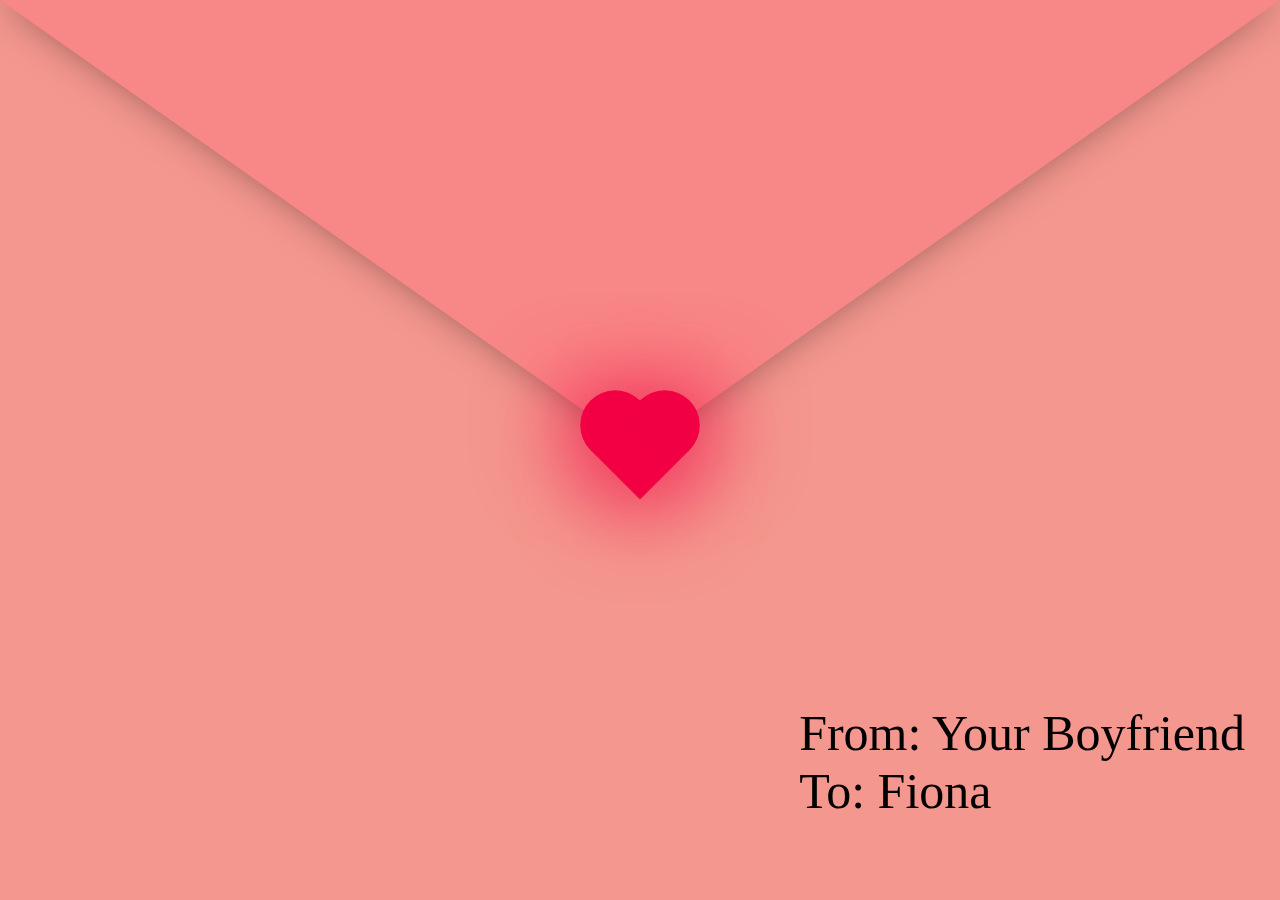
<file: index.html>
<!DOCTYPE html>
<html lang="en">

<head>
    <meta charset="UTF-8">
    <meta name="viewport" content="width=device-width, initial-scale=1.0">
    <title>Happy Valentine</title>
    <link rel="stylesheet" href="style.css">
</head>

<body>
    <div class="envelope"></div>
    <div class="heart"></div>
    <div class="letter">
        <p class="message">From: Your Boyfriend <br> To: Fiona</p>
    </div>
</body>

<script src="animation.js"></script>

</html>
</file>
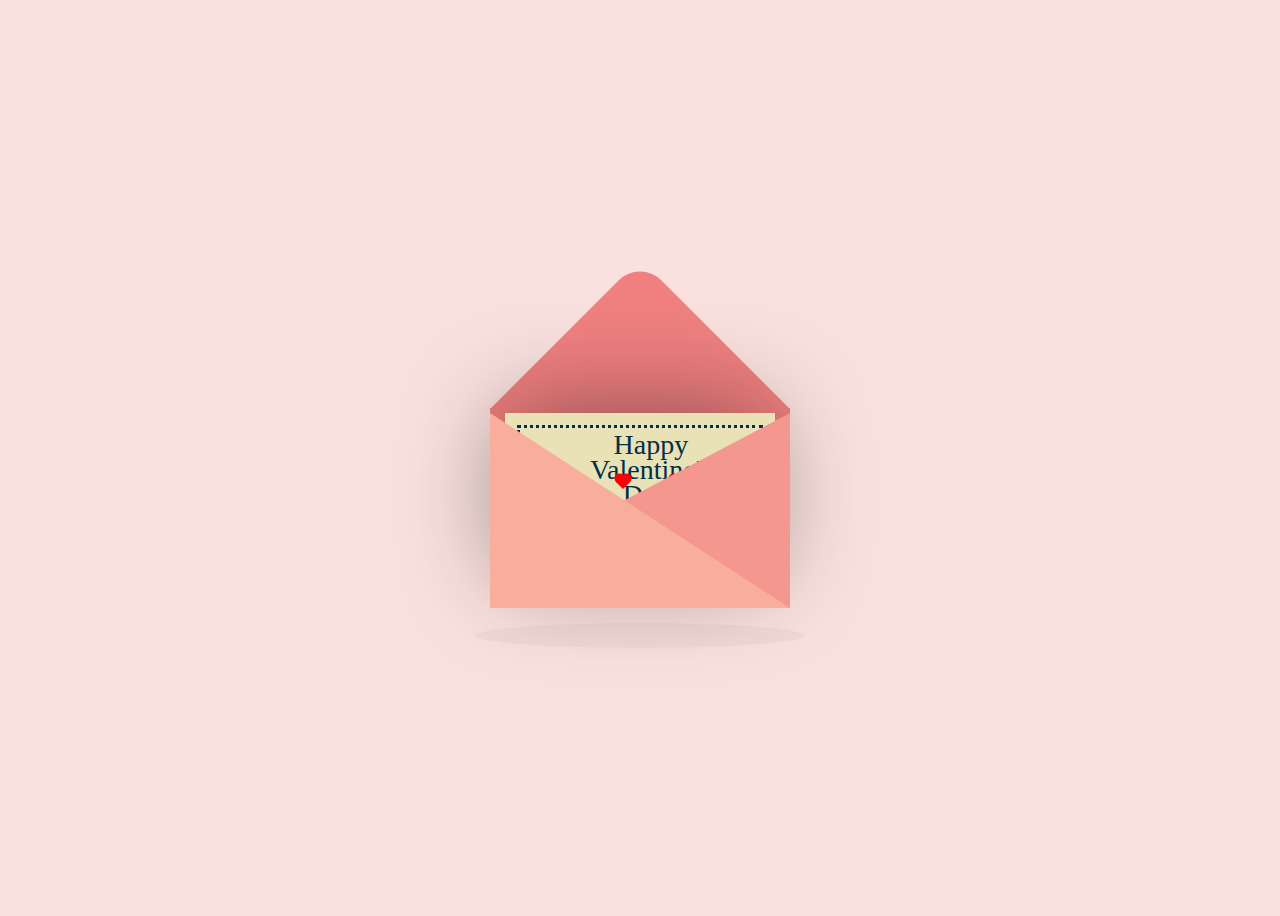
<file: valentine-message.html>
<!DOCTYPE html>
<html lang="en">

<head>
    <meta charset="UTF-8">
    <meta name="viewport" content="width=device-width, initial-scale=1.0">
    <title>Happy Valentine</title>
    <link rel="stylesheet" href="message-style.css">

</head>

<body>
    <div class="container">
        <div class="valentines">
            <div class="envelope"></div>
            <div class="front"></div>
            <div id="card" class="card">
                <div class="text">Happy</br> Valentine's</br> Day!</div>
                <div class="heart"></div>
            </div>
            <div class="hearts">
                <div class="one"></div>
                <div class="two"></div>
                <div class="three"></div>
                <div class="four"></div>
                <div class="five"></div>
            </div>
        </div>
        <div class="shadow"></div>
    </div>

    <div id="popup" class="popup">
        <div class="popup-content">
            <span class="close">&times;</span>
            <h2>💖 I love You! 💖</h2>
            <p>Happy Valentine's Day, Fiona! 💕</p>
            <p>Có lẽ là giờ này đã muộn rồi và em sẽ đọc vào ngày mai nhưng mà anh vẫn sẽ gửi những lời này tới em. Anh cảm ơn em rất nhiều vì đã luôn yêu anh chân thành đến vậy. Anh biết ơn khi em dành nhiều tình cảm cho anh tới vậy và anh cũng yêu em Hie à. Đây là Valentine đầu tiên của tụi mình. Anh có một chút vụng về xin em thông cảm, anh không giỏi làm gì cả nên anh cũng rất là đắn đo khi làm quà cho em. Anh sợ em sẽ không thích Nhưng mà mong em sẽ thích món quà này. Anh đang cố gắng để trở nên tốt hơn để có thể làm em vui vẻ và xinh đẹp hơn từng ngày. Anh mong em lúc nào cũng vui vẻ hạnh phúc và khoẻ mạnh. Anh mong cho tình yêu của tụi mình lúc nào cũng được trọn vẹn và xinh đẹp. Mong là cũng sẽ cùng em đi tới ngày cuối cùng của cuộc đời. Anh yêu em nhiều.</p>
            <p>Your Boyfriend,</p>
            <p>Pham Ngoc Bao</p>
        </div>
    </div>
</body>
<script src="https://code.jquery.com/jquery-3.6.4.min.js"></script>
<script src="animation.js"></script>

<script>
    let heart = document.getElementById("card");
    let popup = document.getElementById("popup");
    let closeButtons = document.querySelectorAll(".close");

    // Show popup when heart is clicked
    heart.addEventListener("click", function () {
        popup.style.visibility = "visible";
    });

    // Hide popup when close button is clicked
    closeButtons.forEach(button => {
        button.addEventListener("click", function () {
            popup.style.visibility = "hidden";
        });
    });

    // Hide popup when clicking outside the popup-content
    window.addEventListener("click", function (event) {
        if (event.target.closest(".popup-content") === null && event.target !== heart) {
            popup.style.display = "hidden";
        }
    });
</script>

</html>
</file>
<file: style.css>
body {
    margin: 0;
    padding: 0;
    min-height: 100vh;
    display: flex;
    align-items: center;
    justify-content: center;
    background: #f4978e;
}

.envelope {
    position: absolute;
    top: 0;
    left: 50%;
    transform: translateX(-50%) rotate(-180deg);
    width: 0;
    height: 0;
    border-left: 50vw solid transparent;
    border-right: 50vw solid transparent;
    border-bottom: 50vh solid #f88787; /* Triangle color */
    filter: drop-shadow(0px 10px 20px rgba(0, 0, 0, 0.5)); /* Shadow effect */
}

.heart {
    height: 70px;
    width: 70px;
    background: #f20044;
    position: relative;
    transform: rotate(-45deg);
    box-shadow: -10px 10px 90px #f20044;
    animation: heart 0.6s linear infinite;
}

.heart.spin-out {
    animation: spinFade 1s forwards;
}

@keyframes spinFade {
    0% {
        transform: rotate(-45deg) scale(1);
        opacity: 1;
    }
    100% {
        transform: rotate(360deg) scale(2);
        opacity: 0;
    }
}

@keyframes heart {
    0%{
        transform: rotate(-45deg) scale(1.07);
    }

    80%{
        transform: rotate(-45deg) scale(1);
    }

    100%{
        transform: rotate(-45deg) scale(0.8);
    }

}

.heart:before {
    content: "";
    position: absolute;
    height: 70px;
    width: 70px;
    background: #f20044;
    top: -50%;
    border-radius: 50px;
    box-shadow: -10px -10px 90px #f20044;

}

.heart:after {
    content: "";
    position: absolute;
    height: 70px;
    width: 70px;
    background: #f20044;
    right: -50%;
    border-radius: 50px;
    box-shadow: 10px 10px 90px #f20044;
}

.letter {
    position: absolute;
    bottom: 10px; /* Position near the bottom */
    right: 15px; /* Position near the right */
    width:fit-content; /* Adjust to match your letter size */
    height:fit-content;
    padding: 20px;
}

.message {
    font-family: 'Times New Roman', serif;
    font-size: 50px;
    color: black;
}
</file>
<file: message-style.css>
body {
    display: flex;
    justify-content: center;
    align-items: center;
    height: 100vh;
    background-color: #fae1dd;
}

.container {
    position: relative;
}

.valentines {
    position: relative;
    top: 50px;
    cursor: pointer;
    animation: up 3s linear infinite;
}

.envelope {
    position: relative;
    width: 300px;
    height: 200px;
    background-color: #f08080;
}

.envelope:before {
    background-color: #f08080;
    content: "";
    position: absolute;
    width: 212px;
    height: 212px;
    transform: rotate(45deg);
    top: -105px;
    left: 44px;
    border-radius: 30px 0 0 0;
}

.card {
    position: absolute;
    background-color: #eae2b7;
    width: 270px;
    height: 170px;
    top: 5px;
    left: 15px;
    box-shadow: -5px -5px 100px rgba(0, 0, 0, 0.4);
}

.card:before {
    content: "";
    position: absolute;
    border: 3px solid #003049;
    border-style: dotted;
    width: 240px;
    heighT: 140px;
    left: 12px;
    top: 12px;
}

.text {
    position: absolute;
    font-family: 'Brush Script MT', cursive;
    font-size: 28px;
    text-align: center;
    line-height: 25px;
    top: 19px;
    left: 85px;
    color: #003049;
}

.heart {
    background-color: #d62828;
    display: inline-block;
    height: 30px;
    margin: 0 10px;
    position: relative;
    top: 110px;
    left: 105px;
    transform: rotate(-45deg);
    width: 30px;
}

.heart:before,
.heart:after {
    content: "";
    background-color: #d62828;
    border-radius: 50%;
    height: 30px;
    position: absolute;
    width: 30px;
}

.heart:before {
    top: -15px;
    left: 0;
}

.heart:after {
    left: 15px;
    top: 0;
}

.front {
    position: absolute;
    border-right: 180px solid #f4978e;
    border-top: 95px solid transparent;
    border-bottom: 100px solid transparent;
    left: 120px;
    top: 5px;
    width: 0;
    height: 0;
    z-index: 10;
}

.front:before {
    position: absolute;
    content: "";
    border-left: 300px solid #f8ad9d;
    border-top: 195px solid transparent;
    left: -120px;
    top: -95px;
    width: 0;
    height: 0;
}

.shadow {
    position: absolute;
    width: 330px;
    height: 25px;
    border-radius: 50%;
    background-color: rgba(0, 0, 0, 0.03);
    top: 265px;
    left: -15px;
    z-index: -1;
}



@keyframes up {

    0%,
    100% {
        transform: translateY(0);
    }

    50% {
        transform: translateY(-30px);
    }
}

.hearts {
    position: absolute;
    top: 15px
}

.one,
.two,
.three,
.four,
.five {
    background-color: red;
    display: inline-block;
    height: 10px;
    margin: 0 10px;
    position: relative;
    transform: rotate(-45deg);
    width: 10px;
    top: 50px;
}

.one:before,
.one:after,
.two:before,
.two:after,
.three:before,
.three:after,
.four:before,
.four:after,
.five:before,
.five:after {
    content: "";
    background-color: red;
    border-radius: 50%;
    height: 10px;
    position: absolute;
    width: 10px;
}

.one:before,
.two:before,
.three:before,
.four:before,
.five:before {
    top: -5px;
    left: 0;
}

.one:after,
.two:after,
.three:after,
.four:after,
.five:after {
    left: 5px;
    top: 0;
}

.one {
    left: 10px;
    animation: heart 1s ease-out infinite;
}

.two {
    left: 30px;
    animation: heart 2s ease-out infinite;
}

.three {
    left: 50px;
    animation: heart 1.5s ease-out infinite;
}

.four {
    left: 70px;
    animation: heart 2.3s ease-out infinite;
}

.five {
    left: 90px;
    animation: heart 1.7s ease-out infinite;
}

@keyframes heart {
    0% {
        transform: translateY(0) rotate(-45deg) scale(0.3);
        opacity: 1;
    }

    100% {
        transform: translateY(-150px) rotate(-45deg) scale(1.3);
        opacity: 0.5;
    }
}

.popup {
    visibility: hidden;
    position: fixed;
    top: 0;
    left: 0;
    width: 100%;
    height: 100%;
    background: rgba(0, 0, 0, 0.5);
    display: flex;
    justify-content: center;
    align-items: center;
}

.popup-content {
    position: relative;
    background: #eae2b7;
    padding: 40px; /* More padding for better spacing */
    border-radius: 15px;
    text-align: start;
    box-shadow: 0px 8px 20px rgba(0, 0, 0, 0.4);
    width: 75vw;  /* 75% of the viewport width */
    height: 75vh; /* 75% of the viewport height */
    max-width: 800px; /* Prevents it from becoming too large on big screens */
    max-height: 600px; /* Controls max height */
    border: 3px solid transparent; /* Keeps structure intact */
    display: flex;
    flex-direction: column;
    justify-content: center;
    align-items: center;
}

/* Dotted border with padding effect */
.popup-content:before {
    content: "";
    position: absolute;
    border: 4px dotted #003049;
    width: calc(100% - 40px); /* Adjusted to match new size */
    height: calc(100% - 40px);
    top: 20px; /* Creates padding effect around the border */
    left: 20px;
    border-radius: 15px;
    box-sizing: border-box;
    pointer-events: none; /* Prevents clicking issues */
}

/* Close button (adjusted for new size) */
.close {
    position: absolute;
    top: 15px;
    right: 30px;
    font-size: 35px; /* Bigger close button */
    font-weight: bold;
    color: #003049;
    cursor: pointer;
}
</file>
